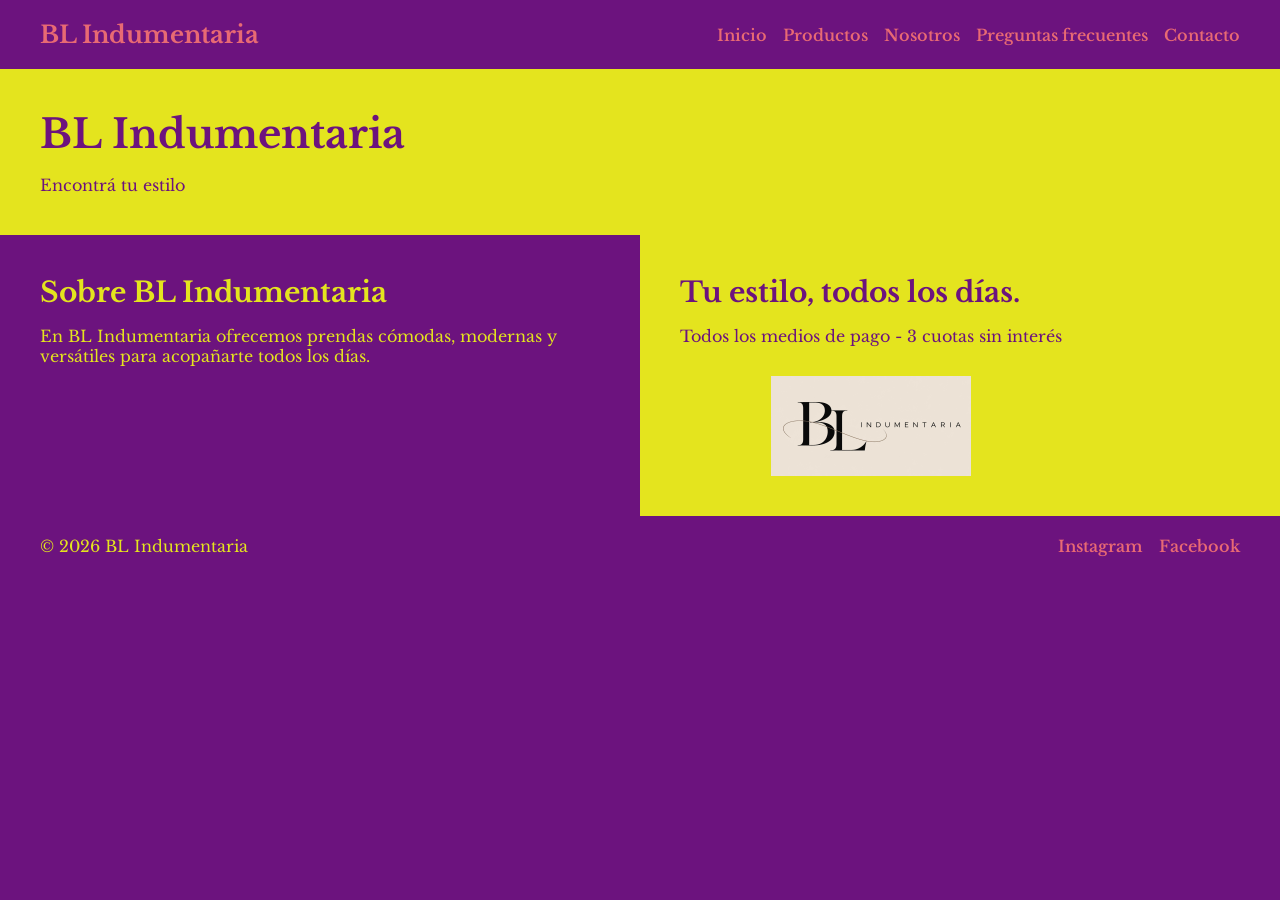
<file: mi_proyecto/index.html>
<!DOCTYPE html>
<html lang="es">
    <head>
        <meta charset="UTF-8">
        <meta name="viewport" content="width=device-width, initial-scale=1.0">
        <title>Tienda de ropa</title>

        <link rel="preconnect" href="https://fonts.googleapis.com">
        <link rel="preconnect" href="https://fonts.gstatic.com" crossorigin>
        <link href="https://fonts.googleapis.com/css2?family=Libre+Baskerville:wght@400;700&display=swap" rel="stylesheet">

         <link rel="stylesheet" href="./css/style.css">    
    </head>
    <body>
        <header class="Encabezado">
            <p>BL Indumentaria</p>
            <nav class="Navegación">
                <ul>
                    <li><a href="index.html">Inicio</a></li>
                    <li><a href="pages/productos.html">Productos</a></li>
                    <li><a href="pages/nosotros.html">Nosotros</a></li>
                    <li><a href="pages/preguntas.html">Preguntas frecuentes</a></li>
                    <li><a href="pages/contacto.html">Contacto</a></li>
                </ul>
             </nav>
       </header>
       <main class="ContenidoPrincipal Inicio">
            <section class="Hero">
                <h1>BL Indumentaria</h1>
                <p>Encontrá tu estilo</p>
            </section>
            <section class="SobreBl">
                <h2>Sobre BL Indumentaria</h2>
                <p>En BL Indumentaria ofrecemos prendas cómodas, modernas y versátiles para acopañarte todos los días.</p>
            </section>
            <section class="Imagen">
                <h2>Tu estilo, todos los días.</h2>
                <article>
                     <p>Todos los medios de pago - 3 cuotas sin interés</p>
                     <figure>
                         <img src="imagen/logo.jpeg" alt="logo BL Indumentaria">
                     </figure>
                 </article>
            </section>
        </main>
        <footer class="PiePágina">
                 <p>© 2026 BL Indumentaria</p>
             <p>
                 <a class="Redes" href="https://www.instagram.com/" target="_blank">Instagram</a>
                 <a class="Redes" href="https://www.facebook.com/" target="_blank">Facebook</a>
             </p>
        </footer>
    </body>
</html>
</file>
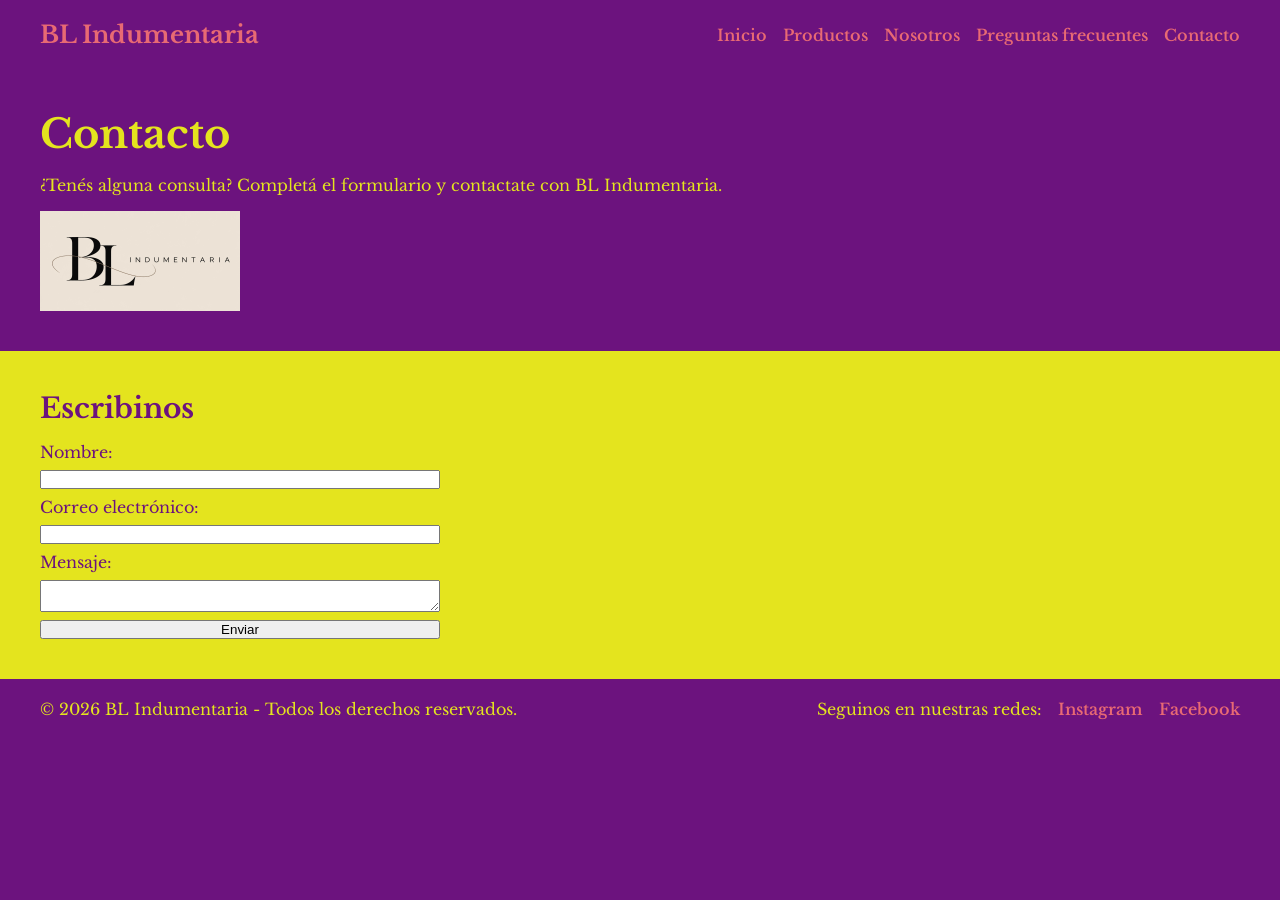
<file: mi_proyecto/pages/contacto.html>
<!DOCTYPE html>
<html lang="es">
<head>
    <meta charset="UTF-8">
    <meta name="viewport" content="width=device-width, initial-scale=1.0">
    <title>Contacto | BL Indumentaria</title>

     <link rel="preconnect" href="https://fonts.googleapis.com">
     <link rel="preconnect" href="https://fonts.gstatic.com" crossorigin>
     <link href="https://fonts.googleapis.com/css2?family=Libre+Baskerville:wght@400;700&display=swap" rel="stylesheet">

    <link rel="stylesheet" href="../css/style.css"> 
</head>
<body>
     <header class="Encabezado">
            <p>BL Indumentaria</p>
            <nav class="Navegación">
                <ul>
                <li><a href="../index.html">Inicio</a></li>
                <li><a href="../pages/productos.html">Productos</a></li>
                <li><a href="../pages/nosotros.html">Nosotros</a></li>
                <li><a href="../pages/preguntas.html">Preguntas frecuentes</a></li>
                <li><a href="../pages/contacto.html">Contacto</a></li>
                </ul>
            </nav>
        </header>
        <main class="ContenidoPrincipal">
            <section class="Contacto">
                <h1>Contacto</h1>
                <p>¿Tenés alguna consulta? Completá el formulario y contactate con BL Indumentaria.</p>
                 <article>
                     <figure>
                         <img src="../imagen/logo.jpeg" alt="logo BL Indumentaria">
                     </figure>
                 </article>
            </section>
            <section>
                <h2>Escribinos</h2>
              <form>

                 <label for="nombre">Nombre:</label>

                 <input type="text" id="nombre" name="nombre">

                 <label for="email">Correo electrónico:</label>

                 <input type="email" id="email" name="email">

                 <label for="mensaje">Mensaje:</label>

                 <textarea id="mensaje" name="mensaje"></textarea>

                 <input type="submit" value="Enviar">
             </form>
            </section>
        </main>
        <footer class="PiePágina">
         <p>© 2026 BL Indumentaria - Todos los derechos reservados.</p>
            <p>
                Seguinos en nuestras redes: 
                <a class="Redes" href="https://www.instagram.com/" target="_blank">Instagram</a>
                <a class="Redes" href="https://www.facebook.com/" target="_blank">Facebook</a>
            </p>      
        </footer>
</body>
</html>
</file>
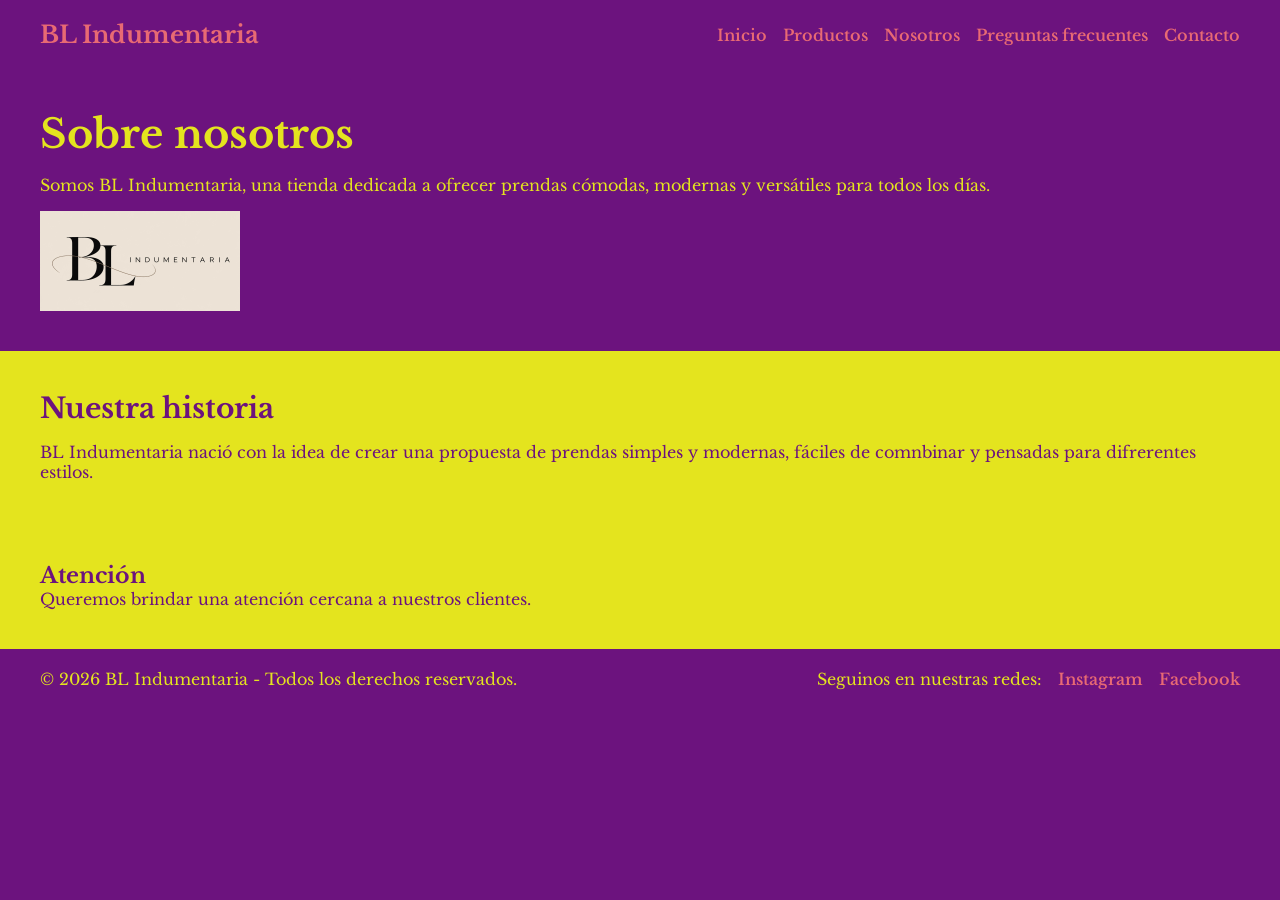
<file: mi_proyecto/pages/nosotros.html>
<!DOCTYPE html>
<html lang="es">
<head>
    <meta charset="UTF-8">
    <meta name="viewport" content="width=device-width, initial-scale=1.0">
    <title>Nosotros | BL Indumentaria</title>

     <link rel="preconnect" href="https://fonts.googleapis.com">
     <link rel="preconnect" href="https://fonts.gstatic.com" crossorigin>
     <link href="https://fonts.googleapis.com/css2?family=Libre+Baskerville:wght@400;700&display=swap" rel="stylesheet"> 

    <link rel="stylesheet" href="../css/style.css"> 
</head>
<body>
    <header class="Encabezado">
            <p>BL Indumentaria</p>
            <nav class="Navegación">
                <ul>
                <li><a href="../index.html">Inicio</a></li>
                <li><a href="../pages/productos.html">Productos</a></li>
                <li><a href="../pages/nosotros.html">Nosotros</a></li>
                <li><a href="../pages/preguntas.html">Preguntas frecuentes</a></li>
                <li><a href="../pages/contacto.html">Contacto</a></li>
                </ul>
            </nav>
        </header>
        <main class="ContenidoPrincipal">
            <section class="PresentaciónNosotros">
                <h1>Sobre nosotros</h1>
                <p> Somos BL Indumentaria, una tienda dedicada a ofrecer prendas cómodas, modernas y versátiles para todos los días. </p>
                 <article>
                     <figure>
                         <img src="../imagen/logo.jpeg" alt="logo BL Indumentaria">
                     </figure>
                 </article>
            </section>
            <section>
                <h2>Nuestra historia</h2>
                <p>
                    BL Indumentaria nació con la idea de crear una propuesta de prendas simples y modernas, fáciles de comnbinar y pensadas para difrerentes estilos.
                </p>
            </section>
            <section>
                <article>
                    <h3>Atención</h3>
                    <p>
                        Queremos brindar una atención cercana a nuestros clientes.
                    </p>
                </article>
            </section>
        </main>
        <footer class="PiePágina">
         <p>© 2026 BL Indumentaria - Todos los derechos reservados.</p>
            <p>
                Seguinos en nuestras redes: 
                <a class="Redes" href="https://www.instagram.com/" target="_blank">Instagram</a>
                <a class="Redes" href="https://www.facebook.com/" target="_blank">Facebook</a>
            </p>   
        </footer>
</body>
</html>
</file>
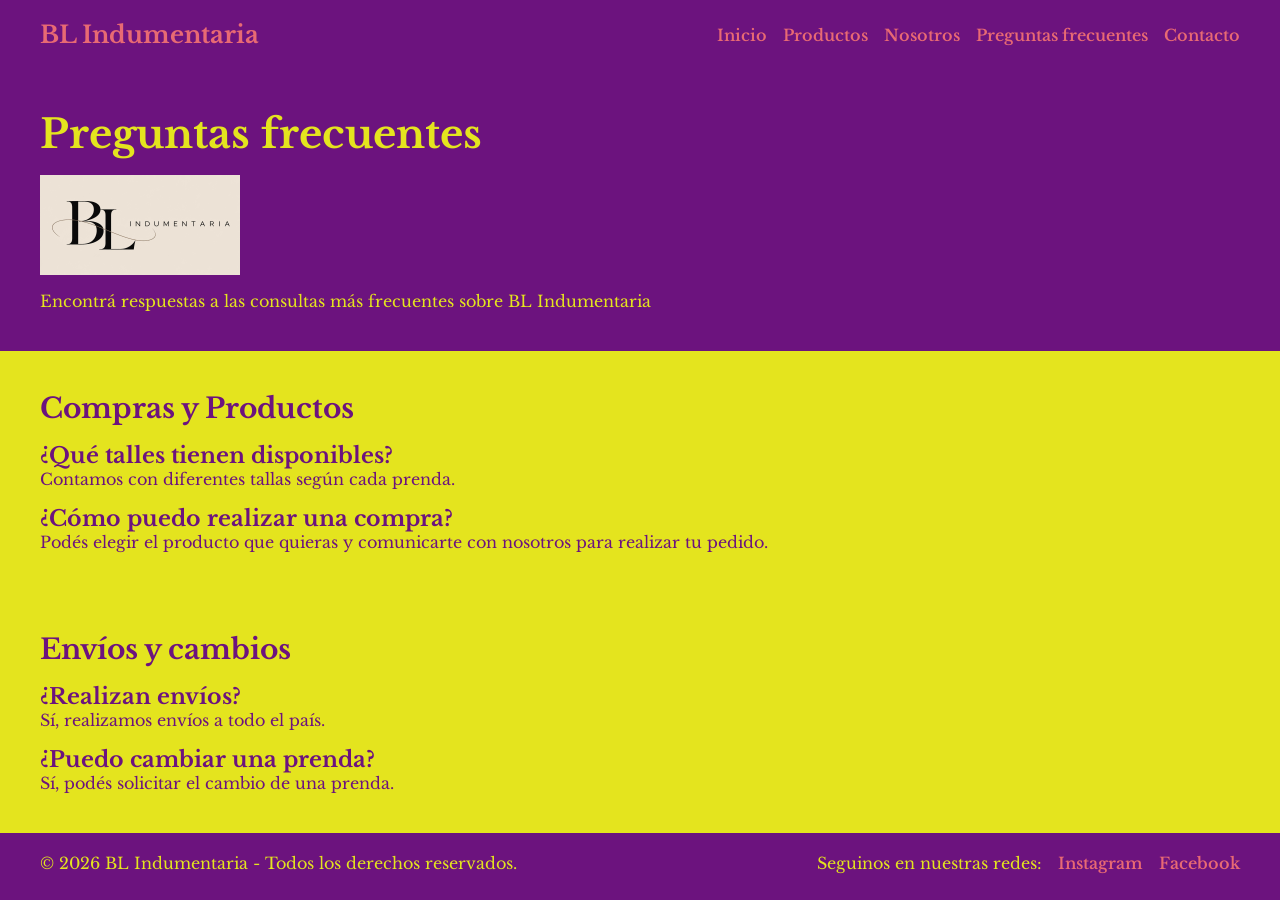
<file: mi_proyecto/pages/preguntas.html>
<!DOCTYPE html>
<html lang="es">
    <head>
        <meta charset="UTF-8">
        <meta name="viewport" content="width=device-width, initial-scale=1.0">
        <title>Preguntas | BL Indumentaria</title> 
        
        <link rel="preconnect" href="https://fonts.googleapis.com">
        <link rel="preconnect" href="https://fonts.gstatic.com" crossorigin>
        <link href="https://fonts.googleapis.com/css2?family=Libre+Baskerville:wght@400;700&display=swap" rel="stylesheet">

        <link rel="stylesheet" href="../css/style.css"> 
    </head>
    <body>
        <header class="Encabezado">
            <p>BL Indumentaria</p>
            <nav class="Navegación">
                <ul>
                <li><a href="../index.html">Inicio</a></li>
                <li><a href="../pages/productos.html">Productos</a></li>
                <li><a href="../pages/nosotros.html">Nosotros</a></li>
                <li><a href="../pages/preguntas.html">Preguntas frecuentes</a></li>
                <li><a href="../pages/contacto.html">Contacto</a></li>
                </ul>
            </nav>
        </header>
        <main class="ContenidoPrincipal">
            <section class="Preguntas">
                <h1>Preguntas frecuentes</h1>
                <article>
                     <figure>
                         <img src="../imagen/logo.jpeg" alt="logo BL Indumentaria">
                     </figure>
                 </article>
                <p>Encontrá respuestas a las consultas más frecuentes sobre BL Indumentaria</p>
            </section>
            <section>
                <h2>Compras y Productos</h2>
                <article>
                    <h3>¿Qué talles tienen disponibles?</h3>
                    <p>
                        Contamos con diferentes tallas según cada prenda.
                    </p>
                </article>
                <article>
                    <h3>¿Cómo puedo realizar una compra?</h3>
                    <p>
                        Podés elegir el producto que quieras y comunicarte con nosotros para realizar tu pedido.
                    </p>
                </article>
            </section>
            <section>
                <h2>Envíos y cambios</h2>
                <article>
                    <h3>¿Realizan envíos?</h3>
                    <p>
                        Sí, realizamos envíos a todo el país.
                    </p>
                </article>
                <article>
                    <h3>¿Puedo cambiar una prenda?</h3>
                    <p>
                        Sí, podés solicitar el cambio de una prenda.
                    </p>
                </article>
            </section>
        </main>
        <footer class="PiePágina">
            <p>© 2026 BL Indumentaria - Todos los derechos reservados.</p>
            <p>
                Seguinos en nuestras redes: 
                <a class="Redes" href="https://www.instagram.com/" target="_blank">Instagram</a>
                <a class="Redes" href="https://www.facebook.com/" target="_blank">Facebook</a>
            </p>
        </footer>
    </body>
</html>
</file>
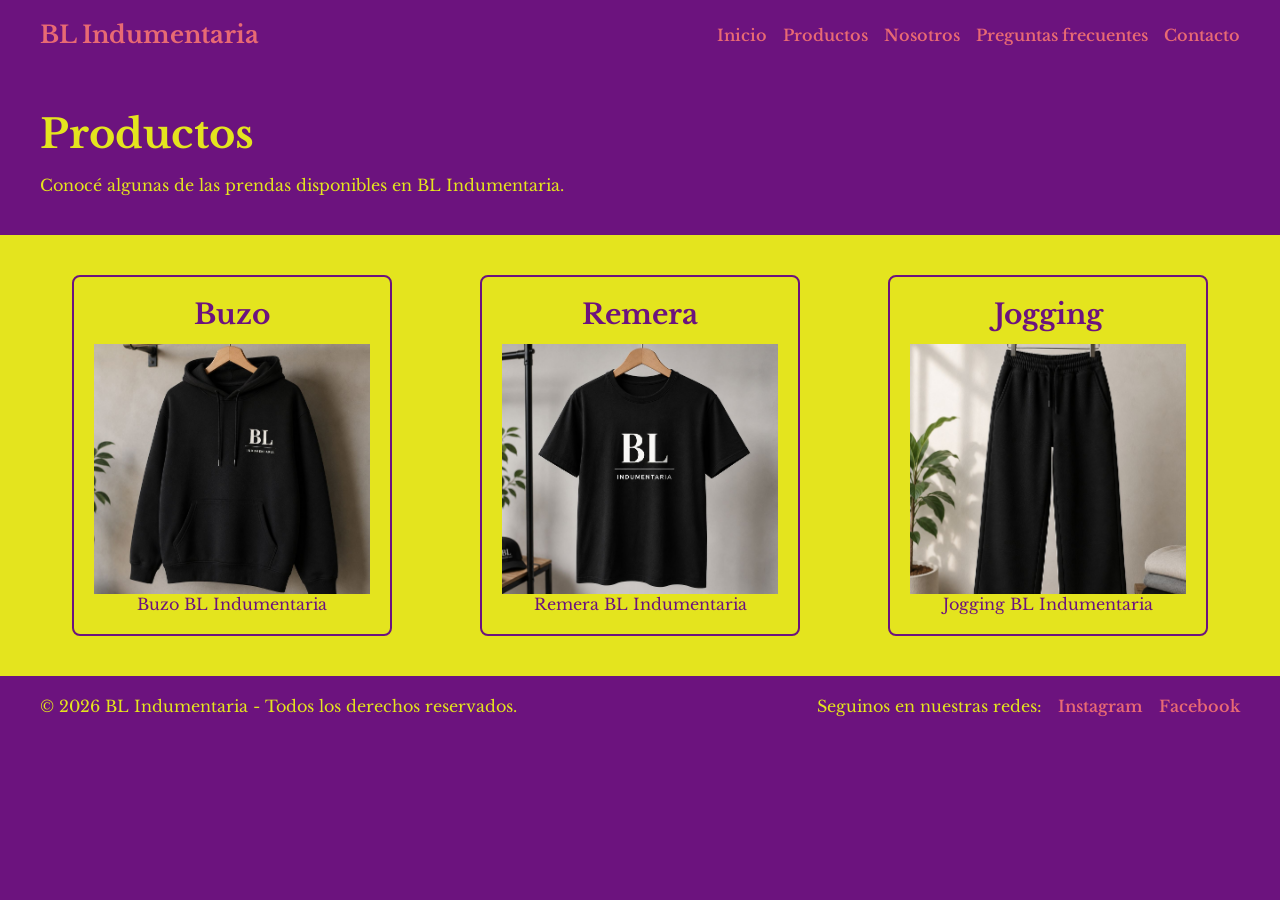
<file: mi_proyecto/pages/productos.html>
<!DOCTYPE html>
<html lang="es">
    <head>
        <meta charset="UTF-8">
        <meta name="viewport" content="width=device-width, initial-scale=1.0">
        <title>Productos | BL Indumentaria</title>  

        <link rel="preconnect" href="https://fonts.googleapis.com">
        <link rel="preconnect" href="https://fonts.gstatic.com" crossorigin>
        <link href="https://fonts.googleapis.com/css2?family=Libre+Baskerville:wght@400;700&display=swap" rel="stylesheet">

        <link rel="stylesheet" href="../css/style.css"> 
    </head>
    <body>
        <header class="Encabezado">
            <p>BL Indumentaria</p>
            <nav class="Navegación">
                <ul>
                <li><a href="../index.html">Inicio</a></li>
                <li><a href="../pages/productos.html">Productos</a></li>
                <li><a href="../pages/nosotros.html">Nosotros</a></li>
                <li><a href="../pages/preguntas.html">Preguntas frecuentes</a></li>
                <li><a href="../pages/contacto.html">Contacto</a></li>
                </ul>
            </nav>
        </header>
        <main class="ContenidoPrincipal">
            <section class="Productos">
                <h1>Productos</h1>
            <p>Conocé algunas de las prendas disponibles en BL Indumentaria.</p>
            </section>
            <section class="ListaProductos" >
                <article class="Card">
                   <h2>Buzo</h2>
                   <figure> 
                    <img src="../imagen/buzo.jpeg" alt="Buzo">
                    <figcaption>Buzo BL Indumentaria</figcaption>
                   </figure>
                </article>
                <article class="Card">
                    <h2>Remera</h2>
                    <figure>
                        <img src="../imagen/remera.jpeg" alt="Remera">
                        <figcaption>Remera BL Indumentaria</figcaption>
                    </figure>
                </article>
                <article class="Card">
                    <h2>Jogging</h2>
                    <figure>
                        <img src="../imagen/jogging.jpeg" alt="Jogging">
                        <figcaption>Jogging BL Indumentaria</figcaption>
                    </figure>
                </article>
            </section>
        </main>
        <footer class="PiePágina">
            <p>© 2026 BL Indumentaria - Todos los derechos reservados.</p>
            <p>
                Seguinos en nuestras redes: 
                <a class="Redes" href="https://www.instagram.com/" target="_blank">Instagram</a>
                <a class="Redes" href="https://www.facebook.com/" target="_blank">Facebook</a>
            </p>
        </footer>
    </body>
</html>
</file>
<file: mi_proyecto/css/style.css>
/*RESET BÁSICO*/
*{
    margin: 0;
    padding: 0;
    box-sizing: border-box;
}
img {max-width: 100%; display: block;}
/*TIPOGRAFÍA GENERAL*/
body {
    font-family: 'Libre Baskerville', serif;
    background-color: #6c137e;
    color: #e4e41e;
}
/*JERARQUÍA TIPOGRÁFICA*/
h1
{font-size: 40px;
font-weight: 700;}
h2
{font-size: 28px;
font-weight: 700;}
h3
{font-size: 22px;
font-weight: 700;}
p
{font-size: 16px;
font-weight: 400;}

/*ENCABEZADO*/
.Encabezado
{
    background-color: #6c137e;
    color: #e86a73;
    display: flex;
    justify-content: space-between;
    align-items: center;
    padding: 20px 40px;
    flex-direction: column;
    gap: 16px;
}
.Encabezado > p {
font-size: 24px;
font-weight: 700;
}
.Navegación
a { 
    color: #e86a73;
    text-decoration: none;
    font-weight: 600;
}
.Navegación ul
{
    display: flex;
    flex-wrap: wrap;
    justify-content: center;
    list-style: none;
    gap: 16px;
}

.ContenidoPrincipal
{
    background-color: #e4e41e;
    color: #6c137e;
}
.ContenidoPrincipal section {
    display: flex;
    flex-direction: column;
    gap: 16px;
    padding: 40px;
}
.ContenidoPrincipal .ListaProductos {
    display: grid;
    grid-template-columns: 1fr;
    gap: 24px;
    justify-items: center;
}
.Card {
    width: 100%;
    max-width: 320px;
    padding: 20px;
    border: 2px solid #6c137e;
    border-radius: 8px;
    display: flex;
    flex-direction: column;
    align-items: center;
    gap: 12px;
    text-align: center;

}
.Card img {
    width: 100%;
    height: 250px;
    object-fit: cover;
}
.Imagen article {
    display: flex;
    justify-content: space-between;
    align-items: center;
    gap: 30px;
}
.Imagen img {width: 200px;}
.SobreBl
{
    background-color: #6c137e;
    color: #e4e41e;
}
.Imagen
{
    background-color: #e4e41e;
    color: #6c137e;
}
.PiePágina
{
    background-color: #6c137e;
    color: #e4e41e;
}
.PiePágina {
    display: flex;
    justify-content: space-between;
    align-items: center;
    padding: 20px 40px;
}
.PiePágina p:last-child {
    display: flex;
    gap: 16px;
}
/*SECCIÓN PRODUCTOS*/
.Productos
{
    background-color: #6c137e;
    color: #e4e41e;
}
/*SECCIÓN PREGUNTAS*/
.Preguntas
{
    background-color: #6c137e;
    color: #e4e41e;
}
/*SECCIÓN NOSOTROS*/
.PresentaciónNosotros
{
    background-color: #6c137e;
    color: #e4e41e;
}
/*SECCIÓN CONTACTO*/
.Contacto
{
    background-color: #6c137e;
    color: #e4e41e;
}
/*REDES*/
.Redes
{
    color: #e86a73;
    text-decoration: none;
    font-weight: 600;
}
/* GRID INDEX*/
.Inicio { 
    display: grid;
    grid-template-columns: 1fr;
    grid-template-areas:
    "hero"
    "sobre"
    "imagen";
}
.Hero {grid-area: hero;}
.SobreBl {grid-area: sobre;}
.Imagen {grid-area: imagen;}
/*AJUSTES MOBILE*/
.ContenidoPrincipal section {
    align-items: center;
    text-align: center;
}
.Imagen article {
    flex-direction: column;
}
.PresentaciónNosotros img,
.Contacto img,
.Preguntas img {
    width: 200px;
}
.Card figure {
    width: 100%;
}
form {
    display: flex;
    flex-direction: column;
    gap: 8px;
    width: 100%;
    max-width: 400px;
}
.PiePágina {
    flex-direction: column;
    gap: 12px;
    text-align: center;
}
.PiePágina p:last-child {
    flex-wrap: wrap;
    justify-content: center;
}
/*DESKTOP*/
@media (min-width: 1024px) {
    .Encabezado {
        flex-direction: row;
    }
    .Inicio { 
        grid-template-columns: 1fr 1fr;
        grid-template-areas:
        "hero hero"
        "sobre imagen";
    }
    .ContenidoPrincipal .ListaProductos {
        grid-template-columns: repeat(3,1fr);
    }
    .ContenidoPrincipal section {
        align-items: flex-start;
        text-align: left;
    }
    .PiePágina { 
        flex-direction: row;
    }
}
</file>
